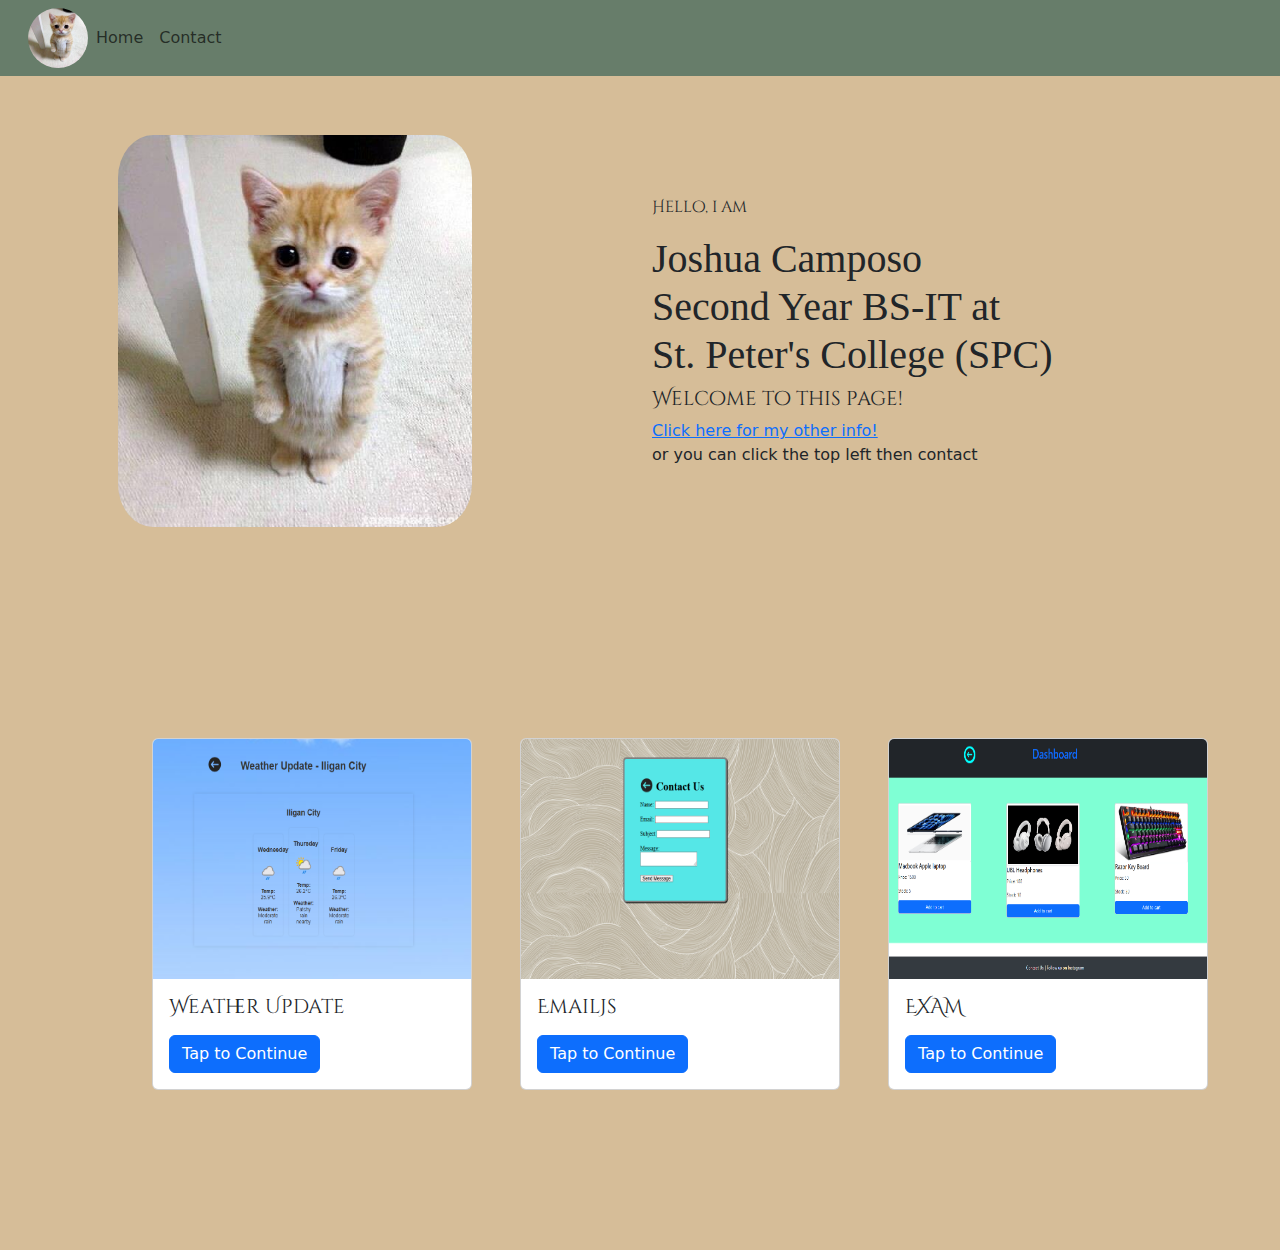
<file: index.html>
<!DOCTYPE html>
<html>
<head>
    <meta charset="utf-8-8">
    <meta name="viewport" content="width=device-width">
    <link rel="icon" type="image/x-icon" href="infinity.png">
    <link href="https://cdn.jsdelivr.net/npm/bootstrap@5.3.3/dist/css/bootstrap.min.css" rel="stylesheet" />
    <script src="https://cdn.jsdelivr.net/npm/bootstrap@5.3.3/dist/js/bootstrap.bundle.min.js"></script>
    <title>Portfolio</title>
</head>
<link rel="preconnect" href="https://fonts.googleapis.com">
<link rel="preconnect" href="https://fonts.gstatic.com" crossorigin>
<link href="https://fonts.googleapis.com/css2?family=Cinzel+Decorative:wght@400;700;900&display=swap" rel="stylesheet">
<style>
    .banner {
        padding: 10%;
        border-radius: 20%;
        width: 80%;
    }
    p  {
        font-family: "Cinzel Decorative", serif;
    }
    h1 {
        font-family: "Girassol", serif;
    }
    h5 {
        font-family: "Cinzel Decorative", serif;
    }
    col p-6 {
        border-radius: 5%;
    }
    .card-img-top {
        height: 15rem;
    }
</style>
<body>
    <header>
        <nav class="navbar navbar-expand-sm" style="background-color: #677D6A;">
            <div class="container-fluid">
                <a class="navbar-brand" href=""></a>
                <button class="navbar-toggler" type="button" data-bs-toggle="collapse" data-bs-target="#collapsibleNavbar">
                    <span class="navbar-toggler-icon"></span>
                </button>
                <div class="collapse navbar-collapse" id="collapsibleNavbar">
                    <img src="image.png" class="rounded-5" alt="catmemes" width=60px height=60px />
                    <ul class="navbar-nav">
                        <li class="nav-item">
                            <a class="nav-link" href="index.html">Home</a>
                        </li>
                        <li class="nav-item">
                            <a class="nav-link" href="contact.html">Contact</a>
                        </li>
                    </ul>
                </div>
            </div>
        </nav>
    </header>
    <div class="row">
        <div class="col p-6 d-flex justify-content-center">
            <img class="banner " src="image.png" alt="Picture" >
        </div>
        <div class="col p-6 d-flex justify-content-center flex-column" style="padding: 50px;">
            <p>Hello, i am</p>
            <h1>Joshua Camposo <br>
            Second Year BS-IT at<br> 
            St. Peter's College (SPC)</h1>
            <h5>Welcome to this page!</h5>
            <a href="contact.html" btn="...">Click here for my other info!</a>
            or you can click the top left then contact
        </div>

    </div>
    <div class="row2 d-flex" style="padding: 10%;">
        <div class="col p-4" ><div class="card" style="width: 20rem; height: 22rem;">
            <img src="weather-image.png" class="card-img-top" alt="...">
            <div class="card-body">
              <h5 class="card-title">Weather Update</h5>
              <p class="card-text"></p>
              <a href="weather-update.html" class="btn btn-primary stretched-link">Tap to Continue</a>
            </div>
          </div></div>
        <div class="col p-4 "><h3><div class="card" style="width: 20rem; height: 22rem;">
            <img src="contact-image.png" class="card-img-top" alt="...">
            <div class="card-body">
              <h5 class="card-title">EmailJs</h5>
              <p class="card-text"></p>
              <a href="emailjs.html" class="btn btn-primary stretched-link button-hover">Tap to Continue</a>
            </div></h3></div>
        <div class="col p-4"><div class="card" style="width: 20rem; height: 22rem;">
            <img src="exam-image.png" class="card-img-top" alt="...">
            <div class="card-body">
              <h5 class="card-title">EXAM</h5>
              <p class="card-text"></p>
              <a href="exam.html" class="btn btn-primary stretched-link">Tap to Continue</a>
            </div></div>
    </div>
    <style>
        body {
            background-color: #D6BD98;
        }
    </style>
</body>
</html>
</file>
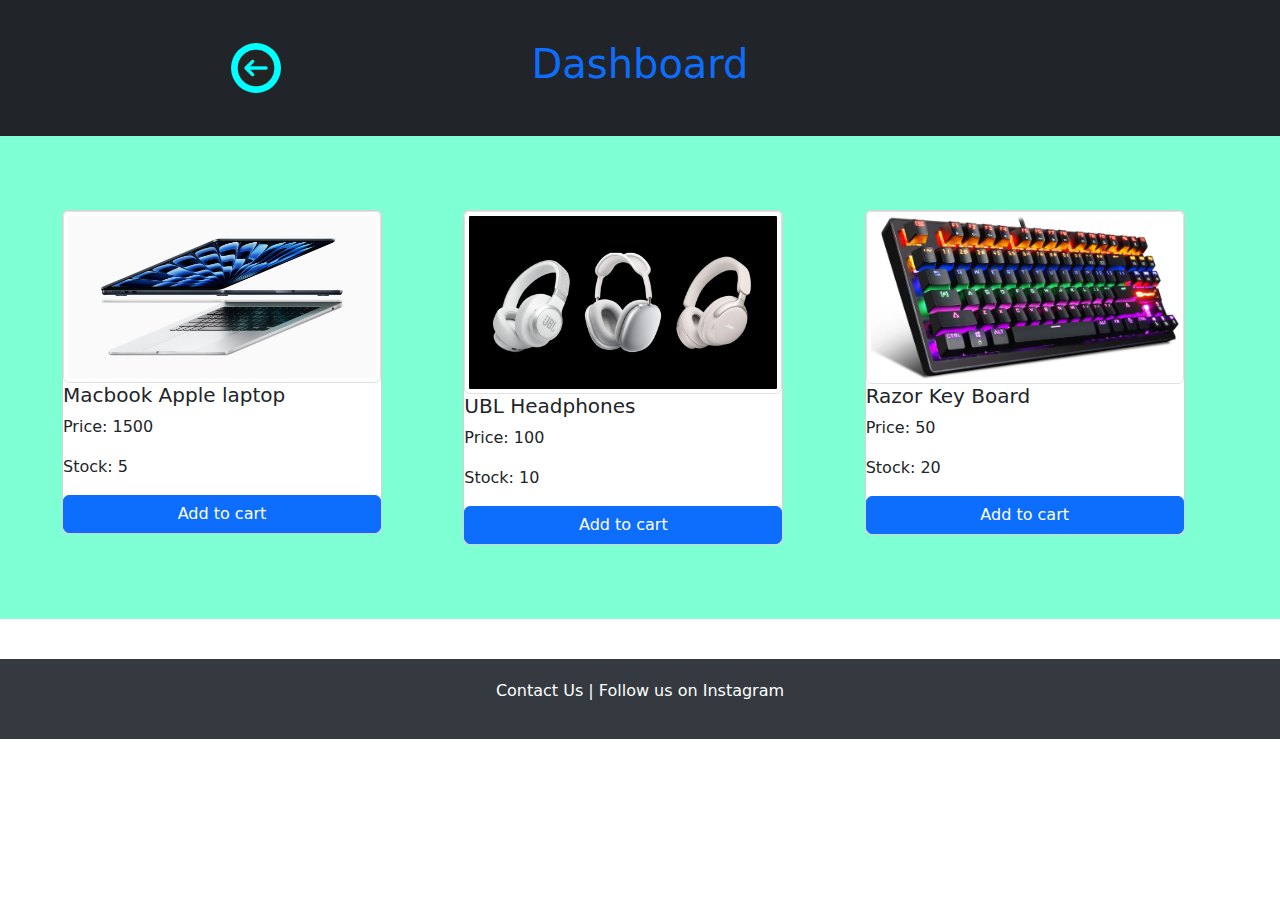
<file: exam.html>
<!DOCTYPE html>
<html lang="en">
<head>
    <meta charset="UTF-8">
    <meta name="viewport" content="width=device-width, initial-scale=1.0">
    <link href="https://cdn.jsdelivr.net/npm/bootstrap@5.3.3/dist/css/bootstrap.min.css" rel="stylesheet">
    <script src="https://cdn.jsdelivr.net/npm/bootstrap@5.3.3/dist/js/bootstrap.bundle.min.js"></script>
    <title>Dashboard</title>
</head>
<body>
        
    <nav class="navbar navbar-expand-xl bg-dark justify-content-center" style="padding: 40px;">
        <a href="index.html" class="back-arrow">
          <img src="backarrow.png" alt="Back" style="width: 50px; height: 50px; margin-left: -300px; background-color: aqua; padding: 5px; border-radius: 50%;"/>
        </a>
        <span class="text-primary">
            <h1>Dashboard</h1>
        </span>
    </nav>

    <div class="row" style="padding: 50px; background-color: aquamarine;">
        <div class="col p-4">
            <div class="card" style="width: 20rem;">
                <img src="apple.jfif" class="img-thumbnail" alt="Macbook">
                <h5 class="card-title">Macbook Apple laptop</h5>
                <p class="card-text">Price: 1500</p>
                <p class="card-text" id="macbook-stock">Stock: 5</p>
                <button type="button" class="btn btn-primary" onclick="addToCart('macbook', 1500, 5)">Add to cart</button>
            </div>
        </div>

        <div class="col p-4">
            <div class="card" style="width: 20rem;">
                <img src="headphones.png" class="img-thumbnail" alt="Headphones">
                <h5 class="card-title">UBL Headphones</h5>
                <p class="card-text">Price: 100</p>
                <p class="card-text" id="headphone-stock">Stock: 10</p>
                <button type="button" class="btn btn-primary" onclick="addToCart('headphone', 100, 10)">Add to cart</button>
            </div>
        </div>

        <div class="col p-4">
            <div class="card" style="width: 20rem;">
                <img src="keyboard.jpg" class="img-thumbnail" alt="Keyboard">
                <h5 class="card-title">Razor Key Board</h5>
                <p class="card-text">Price: 50</p>
                <p class="card-text" id="keyboard-stock">Stock: 20</p>
                <button type="button" class="btn btn-primary" onclick="addToCart('keyboard', 50, 20)">Add to cart</button>
            </div>
        </div>
    </div>

    <!-- Modal -->
    <div class="modal fade" id="notificationModal" tabindex="-1" aria-labelledby="notificationModalLabel" aria-hidden="true">
        <div class="modal-dialog">
            <div class="modal-content">
                <div class="modal-header">
                    <h5 class="modal-title" id="notificationModalLabel">Notification</h5>
                    <button type="button" class="btn-close" data-bs-dismiss="modal" aria-label="Close"></button>
                </div>
                <div class="modal-body" id="notificationMessage">
                    <!-- Notification message will be dynamically added here -->
                </div>
                <div class="modal-footer">
                    <button type="button" class="btn btn-secondary" data-bs-dismiss="modal">Close</button>
                </div>
            </div>
        </div>
    </div>

    <footer class="text-center" style="padding: 20px; margin-top: 40px; background-color: #343a40; color: white;">
        <p>Contact Us | Follow us on Instagram</p>
    </footer>

    <script>
        // Product stock data
        const stockData = {
            macbook: 5,
            headphone: 10,
            keyboard: 20
        };

        // Function to handle the "Add to cart" click
        function addToCart(product, price, currentStock) {
            if (stockData[product] > 0) {
                stockData[product]--;
                document.getElementById(product + '-stock').textContent = 'Stock: ' + stockData[product];

                // Show success notification
                showNotification(`${product.charAt(0).toUpperCase() + product.slice(1)} added to cart. Price: ${price}`);
            } else {
                // Show out of stock notification
                showNotification(`${product.charAt(0).toUpperCase() + product.slice(1)} is out of stock.`);
            }
        }

        // Function to show the notification modal
        function showNotification(message) {
            const modalMessage = document.getElementById('notificationMessage');
            modalMessage.textContent = message;

            const modal = new bootstrap.Modal(document.getElementById('notificationModal'));
            modal.show();
        }
    </script>
</body>
</html>
</file>
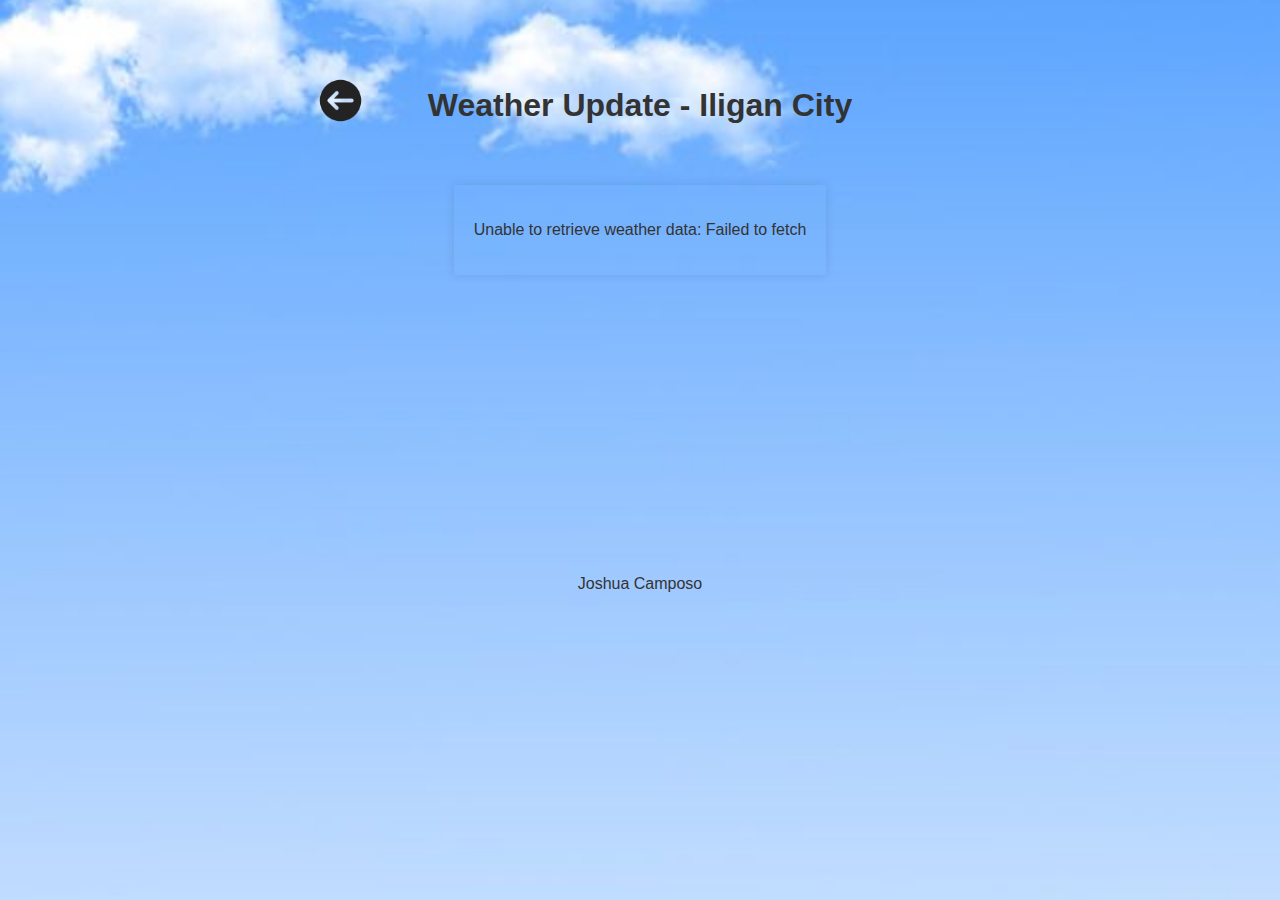
<file: weather-update.html>
<!DOCTYPE html>
<html lang="en">
  <head>
    <meta charset="UTF-8" />
    <meta name="viewport" content="width=device-width, initial-scale=1.0" />
    <title>Weather Update - Iligan City</title>
    <style>
      * {
        background-image: url(background.jpg);
        background-repeat: no-repeat;
        background-position: center;
        background-attachment: fixed;
        background-size: cover;
      }
      body {
        font-family: Arial, sans-serif;
        background-color: #278ae0;
        color: #333;
        padding: 20px;
        text-align: center;
      }
      .day img {
        width: 60px;
        height: auto;
      }
      .day {
        display: inline-block;
        width: 10%;
        margin: 10px;
        padding: 15px;
        background-color: #fefefe;
        border-radius: 5px;
        box-shadow: 0 0 5px rgba(0, 0, 0, 0.1);
        text-align: center;
        border: gray;
      }
      #weather {
        margin-top: 40px;
        padding: 20px;
        background-color: gray;
        box-shadow: 0 0 10px rgba(0, 0, 0, 0.1);
        display: inline-block;
      }
      footer {
        margin-top: 300px;
      }
      .back-arrow {
        margin-right: 10px;
      }

      .back-arrow img {
        width: 45px; /* Adjust size of the arrow */
        height: auto;
        margin-right: 590px;
        margin-top: 50px;
      }
      h1 {
        margin-top: -40px;
      }

    </style>
  </head>
  <body>
    <a href="index.html" class="back-arrow">
      <img src="backarrow.png" alt="Back" />
    </a>
    <h1>Weather Update - Iligan City</h1>
    <div id="weather">
      <p>Loading weather data...</p>
    </div>
    <footer>Joshua Camposo</footer>
    <script>
      document.addEventListener("DOMContentLoaded", async function () {
        const apiKey = "74c1565ae1594c3eb1660424242108";
        const cityName = "Iligan City";
        const apiEndpoint = `https://api.weatherapi.com/v1/forecast.json?key=${apiKey}&q=${cityName}&days=11`;

        try {
          const response = await fetch(apiEndpoint);
          const weatherData = await response.json();
          console.log(weatherData);

          const weatherContainer = document.getElementById("weather");
          const humidityLevel = weatherData.current.humidity;
          const currentData = weatherData.current;
          const forecastDays = weatherData.forecast.forecastday;

          weatherContainer.innerHTML = `
           <h2>${cityName}</h2>
       `;
          forecastDays.forEach((day) => {
            const date = new Date(day.date).toLocaleDateString("en-US", {
              weekday: "long",
            });
            const temperatureInCelsius = day.day.avgtemp_c;
            const weatherDescription = day.day.condition.text;
            const iconUrl = day.day.condition.icon;

            const dayDiv = document.createElement("div");
            dayDiv.className = "day";
            dayDiv.innerHTML = `
              <h3>${date}</h3>
              <img src="https:${iconUrl}" alt="${weatherDescription}" />
              <p><strong>Temp:</strong> ${temperatureInCelsius}°C</p>
              <p><strong>Weather:</strong> ${weatherDescription}</p>
            `;
            weatherContainer.appendChild(dayDiv);
          });
        } catch (error) {
          const weatherContainer = document.getElementById("weather");
          weatherContainer.innerHTML = `<p>Unable to retrieve weather data: ${error.message}</p>`;
        }
      });
    </script>
  </body>
</html>
</file>
